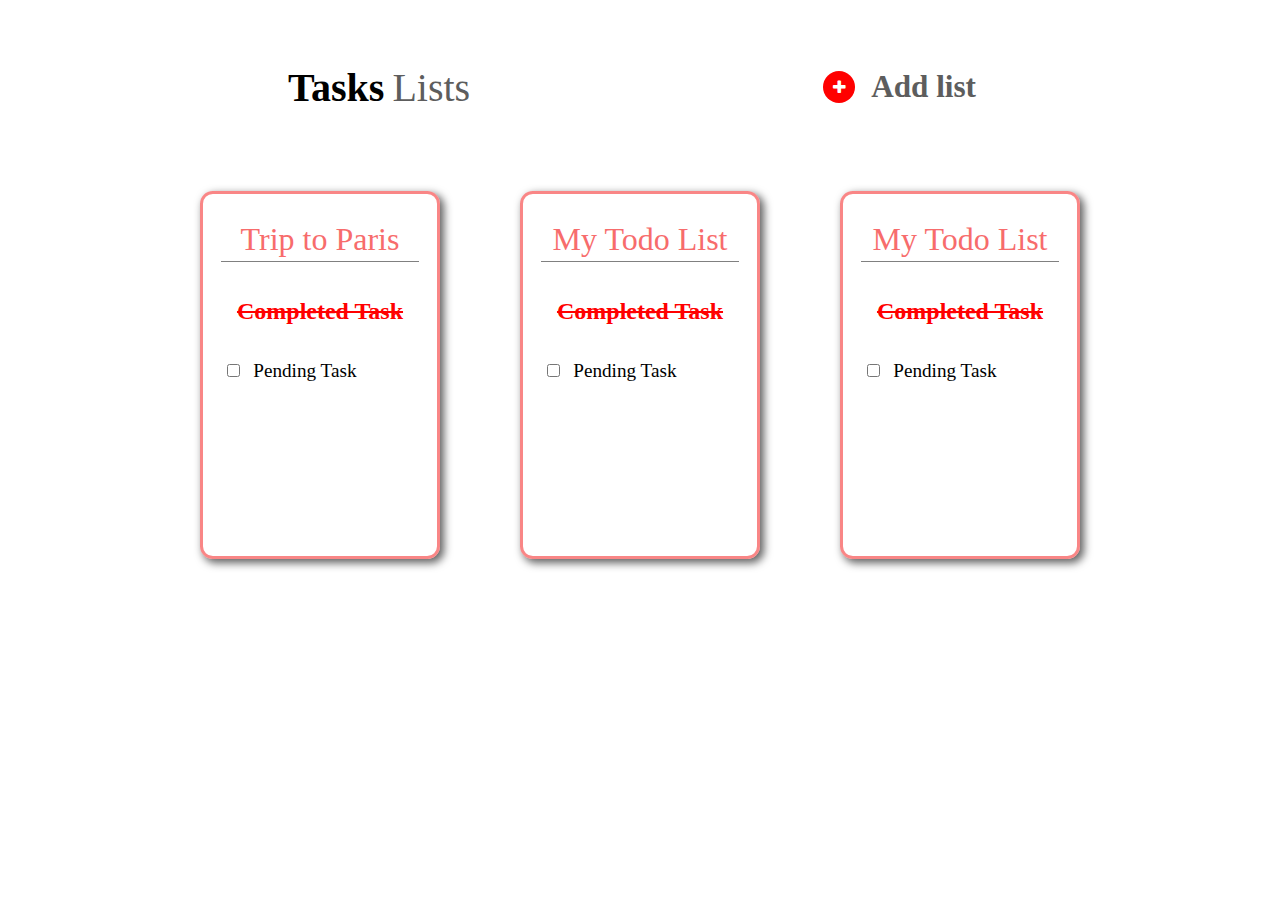
<file: index.html>
<!DOCTYPE html>
<html lang="en">

<head>
    <meta charset="UTF-8">
    <meta http-equiv="X-UA-Compatible" content="IE=edge">
    <meta name="viewport" content="width=device-width, initial-scale=1.0">
    <title>Todo App UI Web</title>
    <link rel="stylesheet" href="https://cdnjs.cloudflare.com/ajax/libs/font-awesome/4.7.0/css/font-awesome.min.css">
    <link rel="stylesheet" href="css/index.css">
</head>

<body>
    <header class="head">
        <h1>
            <span class="heading-task">Tasks</span>
            <span class="heading-list">Lists</span>
        </h1>
        <div class="add-list">
            <i class="fa fa-plus icon"></i>
            <h2 class="add-list-heading">Add list</h2>
        </div>
    </header>
    <div class="card-tab">
        <div class="card">
            <h2 class="card-heading">Trip to Paris</h2>
            <p class="card-para">Completed Task</p>
            <div class="check">
                <input type="checkbox" id="p-task">
                <label class="pending" for="p-task">Pending Task</label>
            </div>
        </div>
        <div class="card">
            <h2 class="card-heading">My Todo List</h2>
            <p class="card-para">Completed Task</p>
            <div class="check">
                <input type="checkbox" id="p-task2">
                <label class="pending" for="p-task2">Pending Task</label>
            </div>
        </div>
        <div class="card">
            <h2 class="card-heading">My Todo List</h2>
            <p class="card-para">Completed Task</p>
            <div class="check">
                <input type="checkbox" id="p-task3">
                <label class="pending" for="p-task3">Pending Task</label>
            </div>
        </div>
    </div>
</body>

</html>
</file>
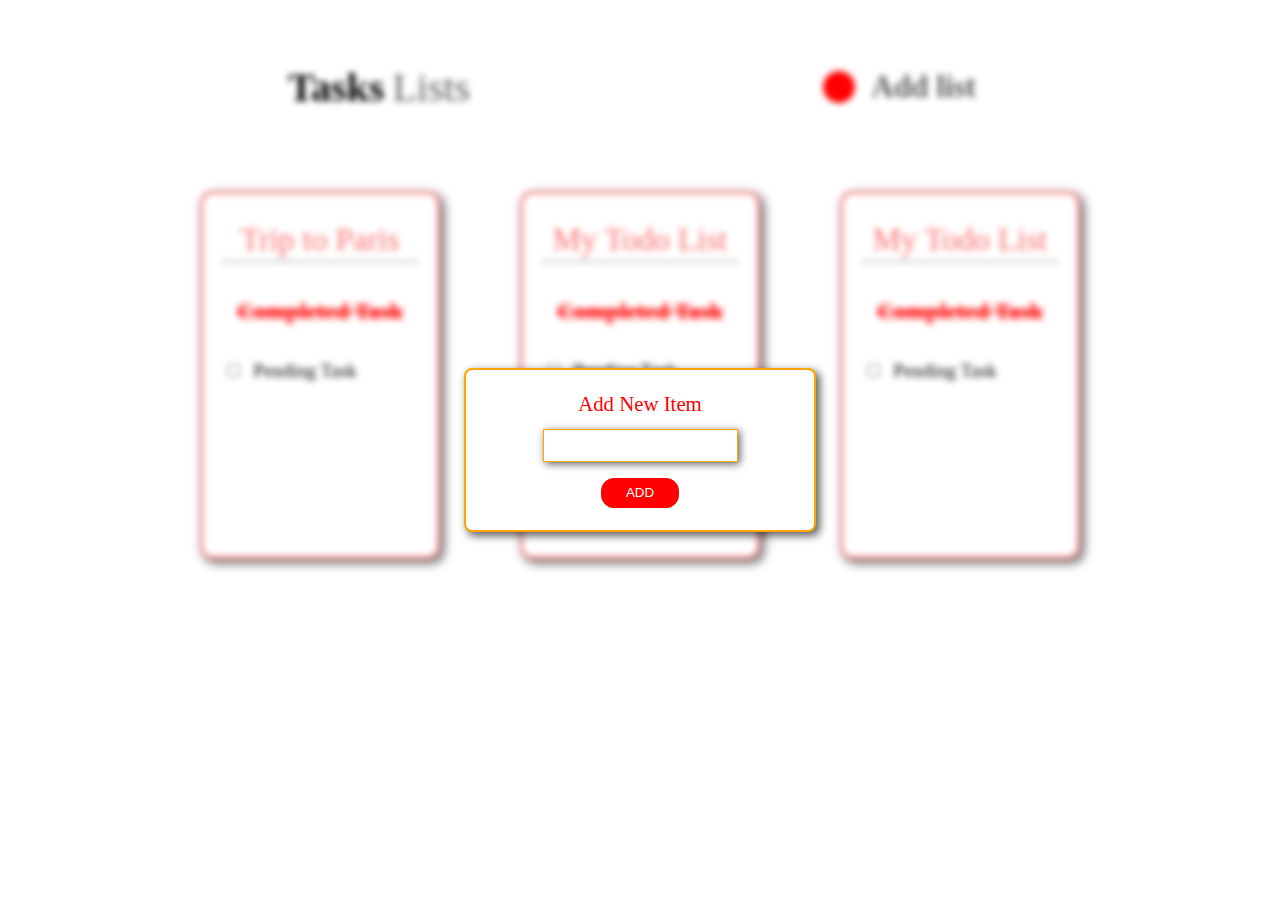
<file: index-popup.html>
<!DOCTYPE html>
<html lang="en">

<head>
    <meta charset="UTF-8">
    <meta http-equiv="X-UA-Compatible" content="IE=edge">
    <meta name="viewport" content="width=device-width, initial-scale=1.0">
    <title>Document</title>
    <link rel="stylesheet" href="css/index-popup.css">
</head>

<body>

    <div class="blur">
        <header class="head">
            <h1>
                <span class="heading-task">Tasks</span>
                <span class="heading-list">Lists</span>
            </h1>
            <div class="add-list">
                <i class="fa fa-plus icon"></i>
                <h2 class="add-list-heading">Add list</h2>
            </div>
        </header>
        <div class="card-tab">
            <div class="card">
                <h2 class="card-heading">Trip to Paris</h2>
                <p class="card-para">Completed Task</p>
                <div class="check">
                    <input type="checkbox" id="p-task">
                    <label class="pending" for="p-task">Pending Task</label>
                </div>
            </div>
            <div class="card">
                <h2 class="card-heading">My Todo List</h2>
                <p class="card-para">Completed Task</p>
                <div class="check">
                    <input type="checkbox" id="p-task2">
                    <label class="pending" for="p-task2">Pending Task</label>
                </div>
            </div>
            <div class="card">
                <h2 class="card-heading">My Todo List</h2>
                <p class="card-para">Completed Task</p>
                <div class="check">
                    <input type="checkbox" id="p-task3">
                    <label class="pending" for="p-task3">Pending Task</label>
                </div>
            </div>
        </div>
    </div>
    <div class="add">
        <p class="add-para">Add New Item</p>
        <input type="text" name="" class="add-input">
        <button class="add-btn">ADD</button>

    </div>
</body>

</html>
</file>
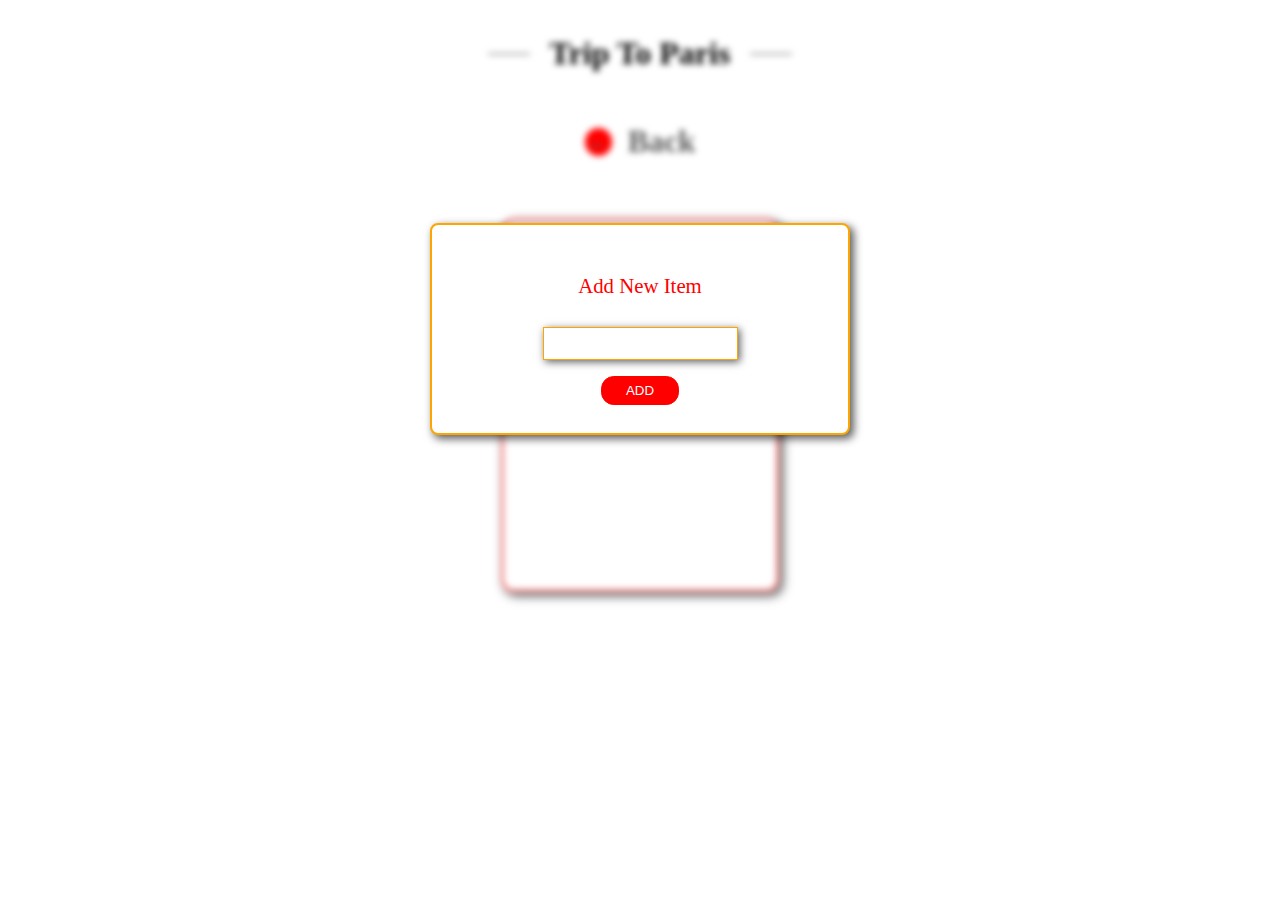
<file: trip-page-popup.html>
<!DOCTYPE html>
<html lang="en">

<head>
    <meta charset="UTF-8">
    <meta http-equiv="X-UA-Compatible" content="IE=edge">
    <meta name="viewport" content="width=device-width, initial-scale=1.0">
    <title>Trip page</title>
    <link rel="stylesheet" href="css/trip-page-popup.css">
</head>

<body>
    <div class="blur">
        <div class="head">
            <h2 class="decorated"><span>Trip To Paris</span></h2>
            <div class="add-list">
                <i class="icon">&#8592;</i>
                <h2 class="add-list-heading">Back</h2>
            </div>
        </div>
        <div class="card">
            <h2 class="card-heading">Trip to Paris</h2>
            <p class="card-para">Completed Task</p>
            <div class="check">
                <input type="checkbox" id="p-task">
                <label class="pending" for="p-task">Pending Task</label>
            </div>
        </div>
    </div>
    <div class="add">
        <p class="add-para">Add New Item</p>
        <input type="text" name="" class="add-input">
        <button class="add-btn">ADD</button>

    </div>

</body>

</html>
</file>
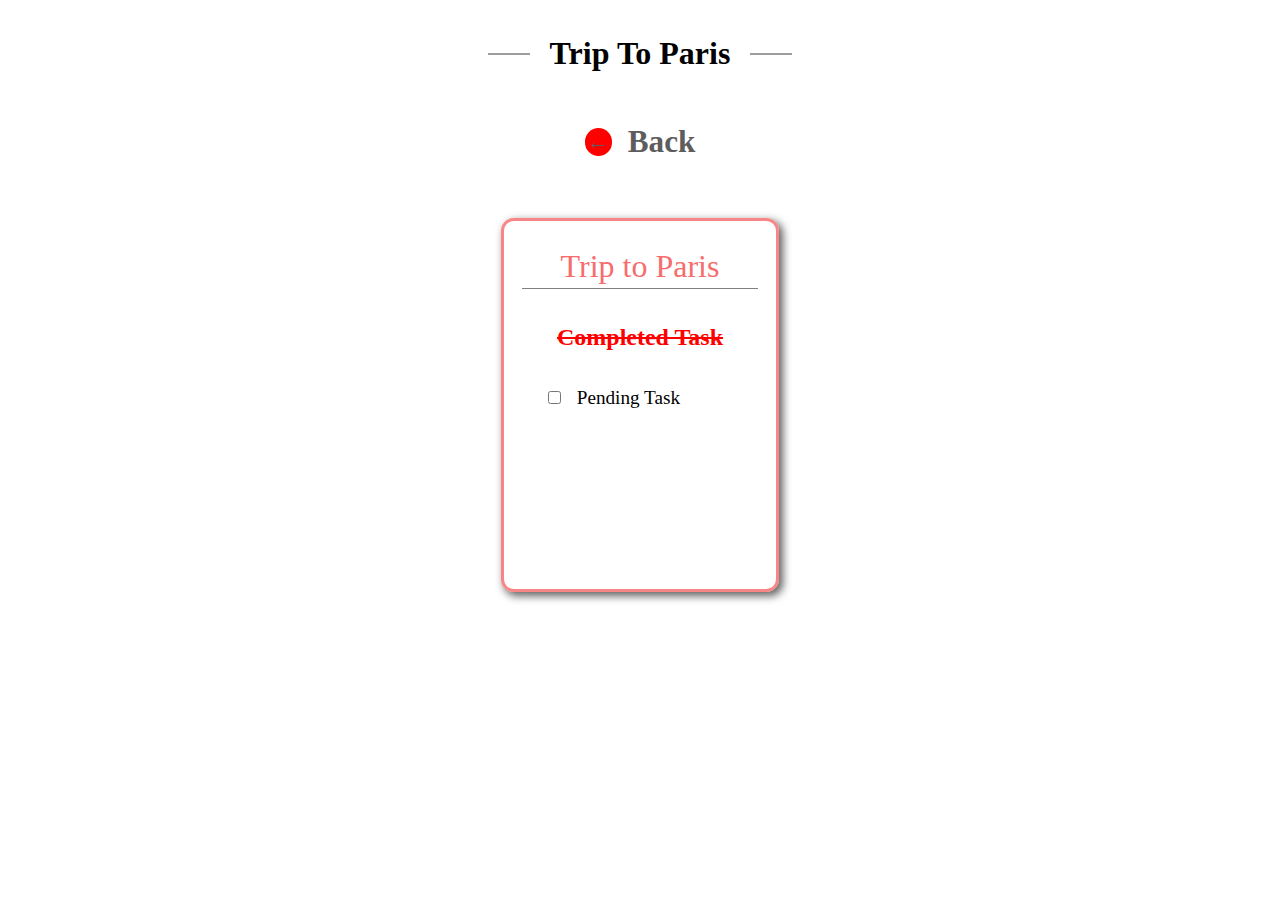
<file: trip-page.html>
<!DOCTYPE html>
<html lang="en">

<head>
    <meta charset="UTF-8">
    <meta http-equiv="X-UA-Compatible" content="IE=edge">
    <meta name="viewport" content="width=device-width, initial-scale=1.0">
    <title>Trip page</title>
    <link rel="stylesheet" href="css/trippage.css">
</head>

<body>
    <div class="head">
        <h2 class="decorated"><span>Trip To Paris</span></h2>
        <div class="add-list">
            <i class="icon">&#8592;</i>
            <h2 class="add-list-heading">Back</h2>
        </div>
    </div>
    <div class="card">
        <h2 class="card-heading">Trip to Paris</h2>
        <p class="card-para">Completed Task</p>
        <div class="check">
            <input type="checkbox" id="p-task">
            <label class="pending" for="p-task">Pending Task</label>
        </div>
</body>

</html>
</file>
<file: css/index.css>
* {
    padding: 0;
    margin: 0;
    box-sizing: border-box;

}

.head {
    padding: 4rem 18rem;
    position: relative;

}

.heading-task {
    font-size: 2.5rem;
}

.heading-list {
    color: rgb(93, 93, 93);
    font-weight: 100;
    font-size: 2.5rem;

}

.add-list {
    position: absolute;
    top: 4.3rem;
    display: flex;
    right: 19rem;
    color: rgb(93, 93, 93);
    font-size: 1.3rem;
    font-weight: 100;
    justify-content: center;
    align-items: center;

}

.icon {
    background-color: red;
    width: 2rem;
    height: 2rem;
    color: white;
    font-size: 1rem;
    padding: 0.5rem 0.4rem 0.5rem 0.6rem;
    margin: 0.1rem 1rem;
    border-radius: 50%;
}

.card-tab {
    display: flex;
    width: 100%;
    padding: 1rem 10vh;
    justify-content: center;
}

.card {
    width: 15rem;
    text-align: center;
    box-shadow: 0.2rem 0.2rem 0.5rem rgba(0, 0, 0, 0.623);
    height: 23rem;
    border: 3px solid rgba(247, 104, 104, 0.8);
    border-radius: 0.8rem;
}

.card:not(:last-child) {
    margin-right: 5rem;
}

.card-heading {
    color: rgb(247, 108, 108);
    font-size: 2rem;
    margin: 1.5rem 1.1rem;
    font-weight: 100;
    padding: 0.2rem;
    border-bottom: 1px solid grey;
}

.card-para {
    color: red;
    font-weight: bold;
    font-size: 1.5rem;
    margin: 2.2rem 1rem;
    text-decoration: line-through;
}

.check {
    font-size: 1.2rem;
    margin-right: 3rem;

}


.pending {
    margin: 0.5rem;
    font-size: 1.2rem;
}
</file>
<file: css/index-popup.css>
* {
    padding: 0;
    margin: 0;
    box-sizing: border-box;

}

.blur {
    filter: blur(0.2rem);
}

.head {
    padding: 4rem 18rem;
    position: relative;

}

.heading-task {
    font-size: 2.5rem;
}

.heading-list {
    color: rgb(93, 93, 93);
    font-weight: 100;
    font-size: 2.5rem;

}

.add-list {
    position: absolute;
    top: 4.3rem;
    display: flex;
    right: 19rem;
    color: rgb(93, 93, 93);
    font-size: 1.3rem;
    font-weight: 100;
    justify-content: center;
    align-items: center;

}

.icon {
    background-color: red;
    width: 2rem;
    height: 2rem;
    color: white;
    font-size: 1rem;
    padding: 0.5rem 0.4rem 0.5rem 0.6rem;
    margin: 0.1rem 1rem;
    border-radius: 50%;
}

.card-tab {
    display: flex;
    width: 100%;
    padding: 1rem 10vh;
    justify-content: center;
}

.card {
    width: 15rem;
    text-align: center;
    box-shadow: 0.2rem 0.2rem 0.5rem rgba(0, 0, 0, 0.623);
    height: 23rem;
    border: 3px solid rgba(247, 104, 104, 0.8);
    border-radius: 0.8rem;
}

.card:not(:last-child) {
    margin-right: 5rem;
}

.card-heading {
    color: rgb(247, 108, 108);
    font-size: 2rem;
    margin: 1.5rem 1.1rem;
    font-weight: 100;
    padding: 0.2rem;
    border-bottom: 1px solid grey;
}

.card-para {
    color: red;
    font-weight: bold;
    font-size: 1.5rem;
    margin: 2.2rem 1rem;
    text-decoration: line-through;
}

.check {
    font-size: 1.2rem;
    margin-right: 3rem;

}


.pending {
    margin: 0.5rem;
    font-size: 1.2rem;
}

.add {
    position: absolute;
    border: 2px solid orange;
    display: flex;
    border-radius: 0.5rem;
    flex-direction: column;
    justify-content: center;
    align-items: center;
    padding: 5rem;
    top: 50%;
    left: 50%;
    height: 9rem;
    background: white;
    width: 22rem;
    box-shadow: 0.2rem 0.2rem 0.5rem rgba(0, 0, 0, 0.623);
    transform: translate(-50%, -50%);
}

.add-para {
    color: red;
    font-weight: 500;
    font-size: 1.3rem;
}

.add-input {
    border: 1px solid orange;
    margin: 0.8rem 0 1rem 0;
    padding: 0.5rem;
    box-shadow: 0.1rem 0.1rem 0.5rem rgba(0, 0, 0, 0.623);
}


.add-btn {
    color: white;
    background-color: red;
    border-radius: 0.8rem;
    padding: 0.4rem 1.5rem;
    border: 1px solid red;
    cursor: pointer;
}
</file>
<file: css/trip-page-popup.css>
body {
    padding: 0 30rem;
    position: relative;
}

.blur {
    filter: blur(0.2rem);
}

.head {
    display: flex;
    flex-direction: column;
    margin-bottom: 2rem;
}

.decorated {
    overflow: hidden;
    text-align: center;
    font-size: 2rem;
}

.decorated span {
    position: relative;
    display: inline-block;
}

.decorated span:before,
.decorated span:after {
    content: '';
    position: absolute;
    top: 50%;
    color: #9d9d9d;
    border-bottom: 2px solid;
    width: 100vw;
    margin: 0 20px;
}

.decorated span:before {
    right: 100%;
}

.decorated span:after {
    left: 100%;
}

.add-list {
    display: flex;
    color: rgb(93, 93, 93);
    font-size: 1.3rem;
    font-weight: 100;
    justify-content: center;
    align-items: center;
    cursor: pointer;

}

.icon {
    background-color: red;
    border-radius: 50%;
    padding: 0.1rem 0.2rem;
    font-size: 1.3rem;
    margin-right: 1rem;
    cursor: pointer;
}

.card {
    width: 17rem;
    text-align: center;
    box-shadow: 0.2rem 0.2rem 0.5rem rgba(0, 0, 0, 0.623);
    height: 23rem;
    border: 3px solid rgba(247, 104, 104, 0.8);
    border-radius: 0.8rem;
    display: block;
    margin: 0 auto;
}


.card-heading {
    color: rgb(247, 108, 108);
    font-size: 2rem;
    margin: 1.5rem 1.1rem;
    font-weight: 100;
    padding: 0.2rem;
    border-bottom: 1px solid grey;
}

.card-para {
    color: red;
    font-weight: bold;
    font-size: 1.5rem;
    margin: 2.2rem 1rem;
    text-decoration: line-through;
}

.check {
    font-size: 1.2rem;
    margin-right: 3rem;

}


.pending {
    margin: 0.5rem;
    font-size: 1.2rem;
}

.add {
    position: absolute;
    border-radius: 0.5rem;
    border: 2px solid orange;
    display: flex;
    flex-direction: column;
    justify-content: center;
    align-items: center;
    padding: 2rem;
    top: 55%;
    left: 50%;
    height: 9rem;
    background: white;
    width: 22rem;
    box-shadow: 0.2rem 0.2rem 0.5rem rgba(0, 0, 0, 0.623);
    transform: translate(-50%, -50%);
}

.add-para {
    color: red;
    font-weight: 500;
    font-size: 1.3rem;
}

.add-input {
    border: 1px solid orange;
    margin: 0.5rem 0 1rem 0;
    padding: 0.5rem;
    box-shadow: 0.1rem 0.1rem 0.5rem rgba(0, 0, 0, 0.623);
}


.add-btn {
    color: white;
    background-color: red;
    border-radius: 0.8rem;
    padding: 0.4rem 1.5rem;
    border: 1px solid red;
    cursor: pointer;
}
</file>
<file: css/trippage.css>
body {
    padding: 0 30rem;
}

.head {
    display: flex;
    flex-direction: column;
    margin-bottom: 2rem;
}

.decorated {
    overflow: hidden;
    text-align: center;
    font-size: 2rem;
}

.decorated span {
    position: relative;
    display: inline-block;
}

.decorated span:before,
.decorated span:after {
    content: '';
    position: absolute;
    top: 50%;
    color: #9d9d9d;
    border-bottom: 2px solid;
    width: 100vw;
    margin: 0 20px;
}

.decorated span:before {
    right: 100%;
}

.decorated span:after {
    left: 100%;
}

.add-list {
    display: flex;
    color: rgb(93, 93, 93);
    font-size: 1.3rem;
    font-weight: 100;
    justify-content: center;
    align-items: center;
    cursor: pointer;

}

.icon {
    background-color: red;
    border-radius: 50%;
    padding: 0.1rem 0.2rem;
    font-size: 1.3rem;
    margin-right: 1rem;
    cursor: pointer;
}

.card {
    width: 17rem;
    text-align: center;
    box-shadow: 0.2rem 0.2rem 0.5rem rgba(0, 0, 0, 0.623);
    height: 23rem;
    border: 3px solid rgba(247, 104, 104, 0.8);
    border-radius: 0.8rem;
    display: block;
    margin: 0 auto;
}


.card-heading {
    color: rgb(247, 108, 108);
    font-size: 2rem;
    margin: 1.5rem 1.1rem;
    font-weight: 100;
    padding: 0.2rem;
    border-bottom: 1px solid grey;
}

.card-para {
    color: red;
    font-weight: bold;
    font-size: 1.5rem;
    margin: 2.2rem 1rem;
    text-decoration: line-through;
}

.check {
    font-size: 1.2rem;
    margin-right: 3rem;

}


.pending {
    margin: 0.5rem;
    font-size: 1.2rem;
}
</file>
